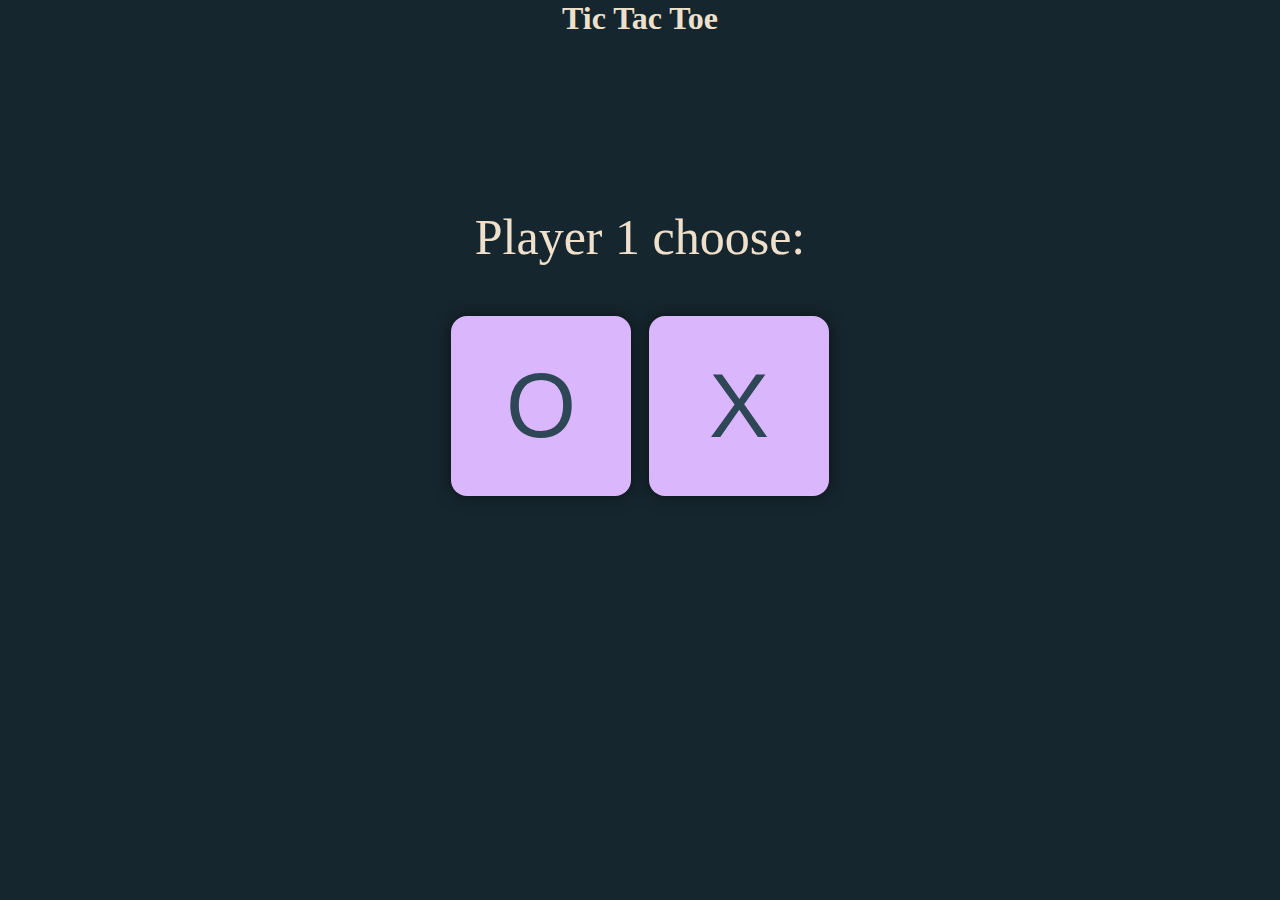
<file: index.html>
<!DOCTYPE html>
<html lang="en">
    <head>
        <title>Tic-Tac-Toe Game</title>
        <link rel="stylesheet" href="tac.css">
    </head>
    <body>
        <div class="msg-container hide">
            <p id="msg"></p>
            <button class="new-btn">New Game</button>
        </div>
        <div class="draw-msg-container hide">
            <p id="draw-msg">Draw!</p>
            <button class="draw-new-btn">New Game</button>
        </div>
        <main>
            <h1>Tic Tac Toe</h1>
           <div class="container1">
            <p>Player 1 choose:</p>
            <div class="symbs">
                <button class="symbols" id="symb1">O</button>
                <button class="symbols" id="symb2">X</button>
            </div>
            </div>
            <div class="container">
                <div class="game">
                    <button class="box"></button>
                    <button class="box"></button>
                    <button class="box"></button>
                    <button class="box"></button>
                    <button class="box"></button>
                    <button class="box"></button>
                    <button class="box"></button>
                    <button class="box"></button>
                    <button class="box"></button>
                </div>
            </div>
            <button id="reset-button">Reset Game</button>
            
        </main>
        <script src="toe.js"></script>
    </body>
</html>
</file>
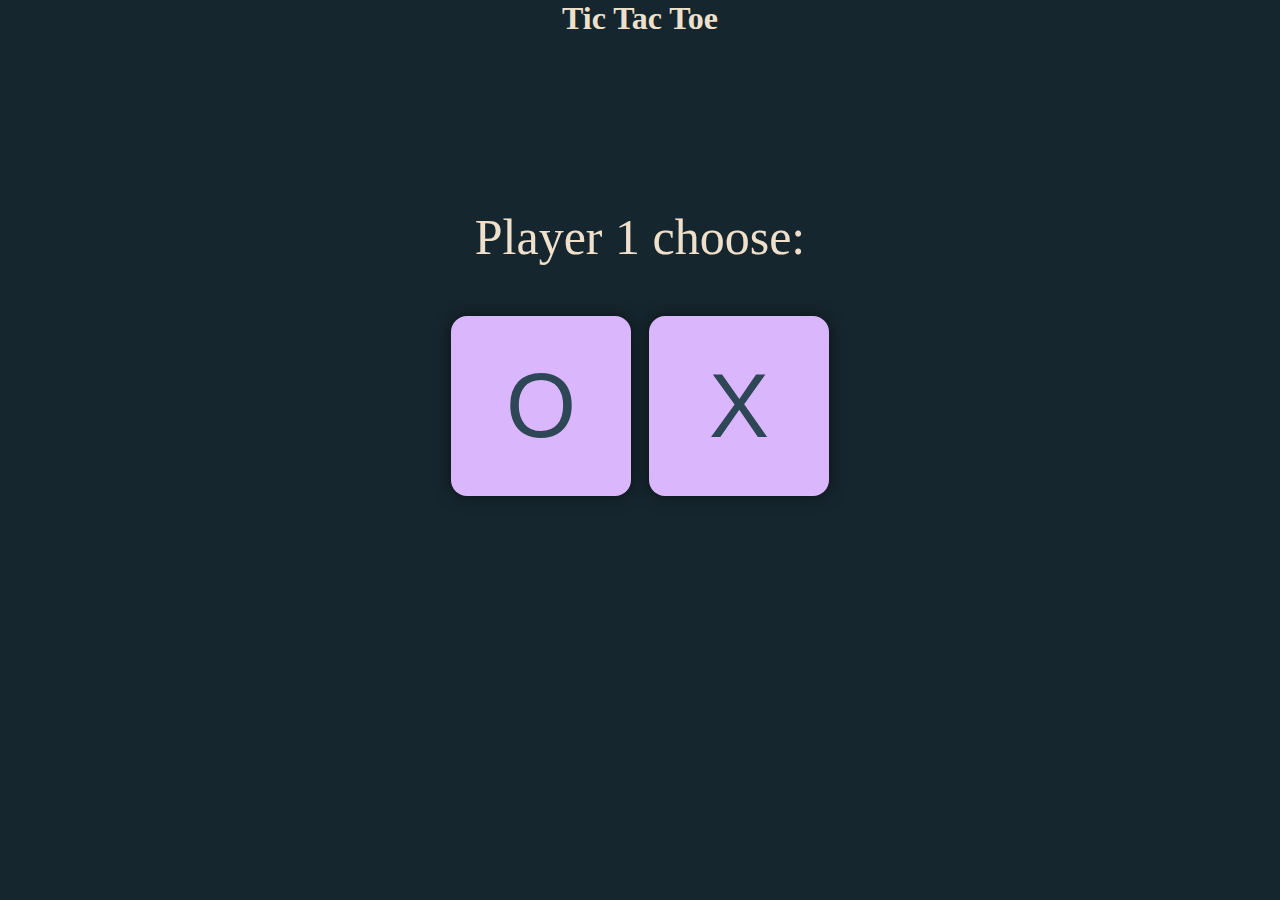
<file: tic.html>
<!DOCTYPE html>
<html lang="en">
    <head>
        <title>Tic-Tac-Toe Game</title>
        <link rel="stylesheet" href="tac.css">
    </head>
    <body>
        <div class="msg-container hide">
            <p id="msg"></p>
            <button class="new-btn">New Game</button>
        </div>
        <div class="draw-msg-container hide">
            <p id="draw-msg">Draw!</p>
            <button class="draw-new-btn">New Game</button>
        </div>
        <main>
            <h1>Tic Tac Toe</h1>
           <div class="container1">
            <p>Player 1 choose:</p>
            <div class="symbs">
                <button class="symbols" id="symb1">O</button>
                <button class="symbols" id="symb2">X</button>
            </div>
            </div>
            <div class="container">
                <div class="game">
                    <button class="box"></button>
                    <button class="box"></button>
                    <button class="box"></button>
                    <button class="box"></button>
                    <button class="box"></button>
                    <button class="box"></button>
                    <button class="box"></button>
                    <button class="box"></button>
                    <button class="box"></button>
                </div>
            </div>
            <button id="reset-button">Reset Game</button>
            
        </main>
        <script src="toe.js"></script>
    </body>
</html>
</file>
<file: tac.css>
*{
    margin: 0;
    padding: 0;
    
}
body{
    background-color: #16262E;
    text-align: center;

}

.container1{
    height: 70vh;
    display: flex;
    justify-content: center;
    flex-wrap: wrap;
    flex-direction: column;
    
}

p{
    font-size: 50px;
    margin-bottom: 50px;
    color: #EEE0CB;
}
.symbs{
    display: flex;
    flex-wrap: nowrap;
    justify-content: center;
    gap: 2vmin;
}

.symbols{
    height: 20vmin;
    width: 20vmin;
    border-radius: 1rem;
    border: none;
    box-shadow: 0 0 1rem rgba(0, 0, 0, 0.5);
    background-color: #DAB6FC;
    color: #2E4756;
    font-size: 10vmin;
}

.container{
    height: 70vh;
    display: flex;
    justify-content: center;
    align-items: center;
    display: none;
}
.game{
    height: 60vmin;
    width: 60vmin;
    display: flex;
    flex-wrap: wrap;
    justify-content: center;
    align-items: center;
    gap: 1.5vmin;
}
h1{
    color: #EEE0CB;
}
.box{
    height: 18vmin;
    width: 18vmin;
    border-radius: 1rem;
    border: none;

    box-shadow: 0 0 1rem rgba(0, 0, 0, 0.5);
    background-color: #DAB6FC;

    font-size: 8vmin;
    color: #2E4756;
}
#reset-button{
    padding: 1rem;
    background-color: #DAB6FC;
    border-style: none;
    font-size: 1.25rem;
    color: #16262E;
    border-radius: 0.1rem;
    display: none;

}

#msg{
    color: #EEE0CB;
    font-size: 5vmin;
    
}
button:hover{
    cursor: pointer;
}
.new-btn{
    padding: 1rem;
    font-size: 1.25rem;
    background-color: #DAB6FC;
    color: #16262E;
    border-radius: 0.1rem;
    border-style: none;
}

.msg-container{
    height: 100vmin;
    display: flex;
    flex-flow: column wrap;
    justify-content: center;
    align-items: center;
    gap: 4rem;
}
.draw-msg-container{
    height: 100vmin;
    display: flex;
    flex-flow: column wrap;
    justify-content: center;
    align-items: center;
    gap: 4rem;
}
.draw-new-btn{
    padding: 1rem;
    font-size: 1.25rem;
    background-color: #DAB6FC;
    color: #16262E;
    border-radius: 0.1rem;
    border-style: none;
}
.hide{
    display: none;
}
#draw-msg{
    color: #EEE0CB;
    font-size: 5vmin;
}
</file>
